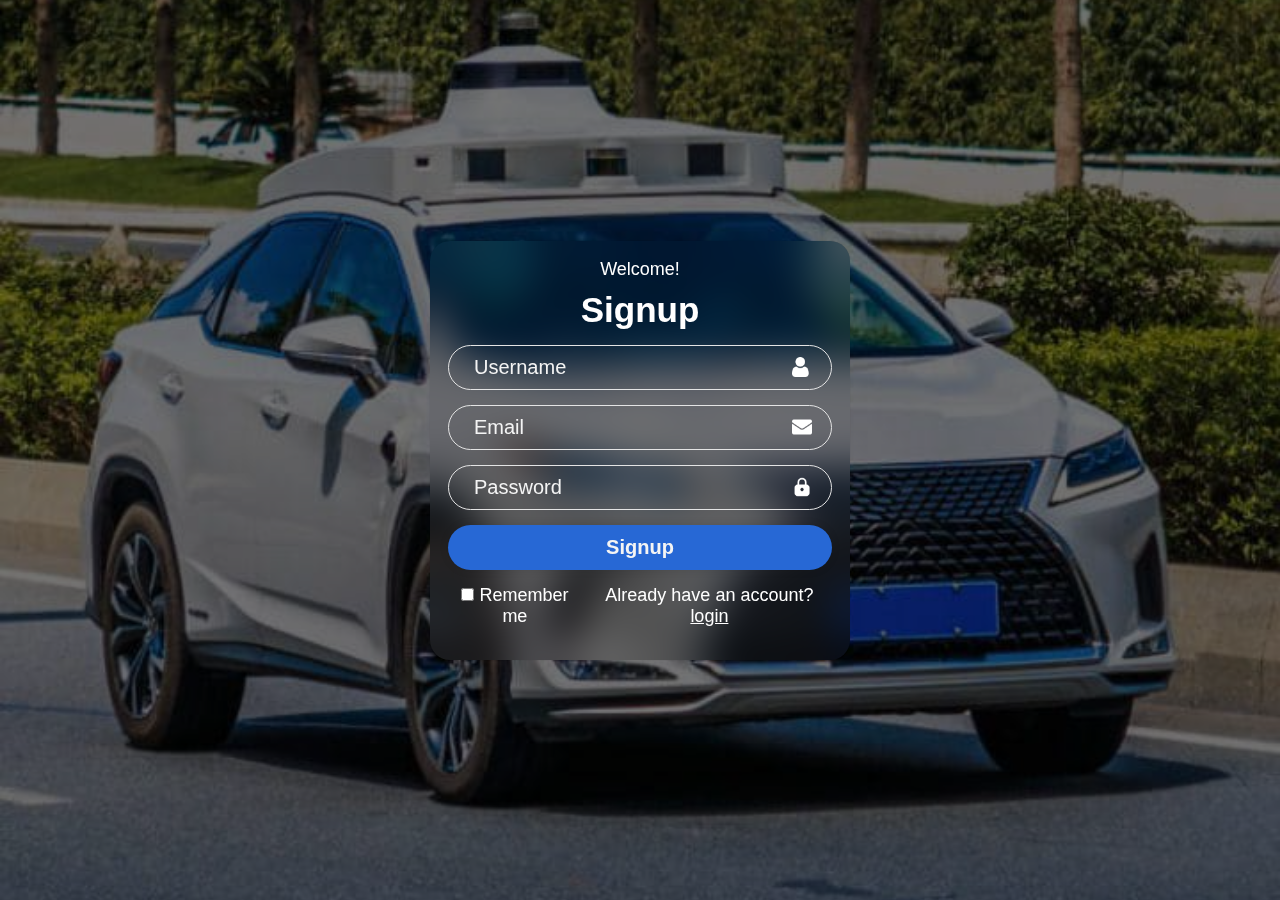
<file: index.html>
<!DOCTYPE html>
<html>
  <head>
    <meta http-equiv="content-type" content="text/html; charset=utf-8" />
    <meta name="viewport" content="width=device-width, initial-scale=1.0">
    <link rel="stylesheet" href="css/style.css">
    <title>Signup</title>
  </head>
  <body>
    <div class="mask">
      <div class="wrapper">
    <div class="container">
      <p>
        Welcome!
      </p>
      <h1>
        Signup
      </h1>
      <form accept-charset="utf-8">
        <div class="inputWrapper">
          <input type="text" class="name" placeholder="Username">
          <img src="img/user.png">
        </div>
        <div class="inputWrapper">
          <input type="email" class="email" placeholder="Email">
          <img src="img/email.png">
        </div>
        <div class="inputWrapper">
          <input type="password" class="password" placeholder="Password">
          <img src="img/padlock.png">
        </div>
        <button>Signup</button>
        <div class="rememberMe">
          <p class="p">
            <input type="checkbox">
            Remember me
          </p>
          <p>Already have an account? <a href="login.html">login</a></p>
        </div>
        </div>
        </div>
      </form>
    </div>
    <script src="js/main.js" type="text/javascript" charset="utf-8"></script>
  </body>
</html>
</file>
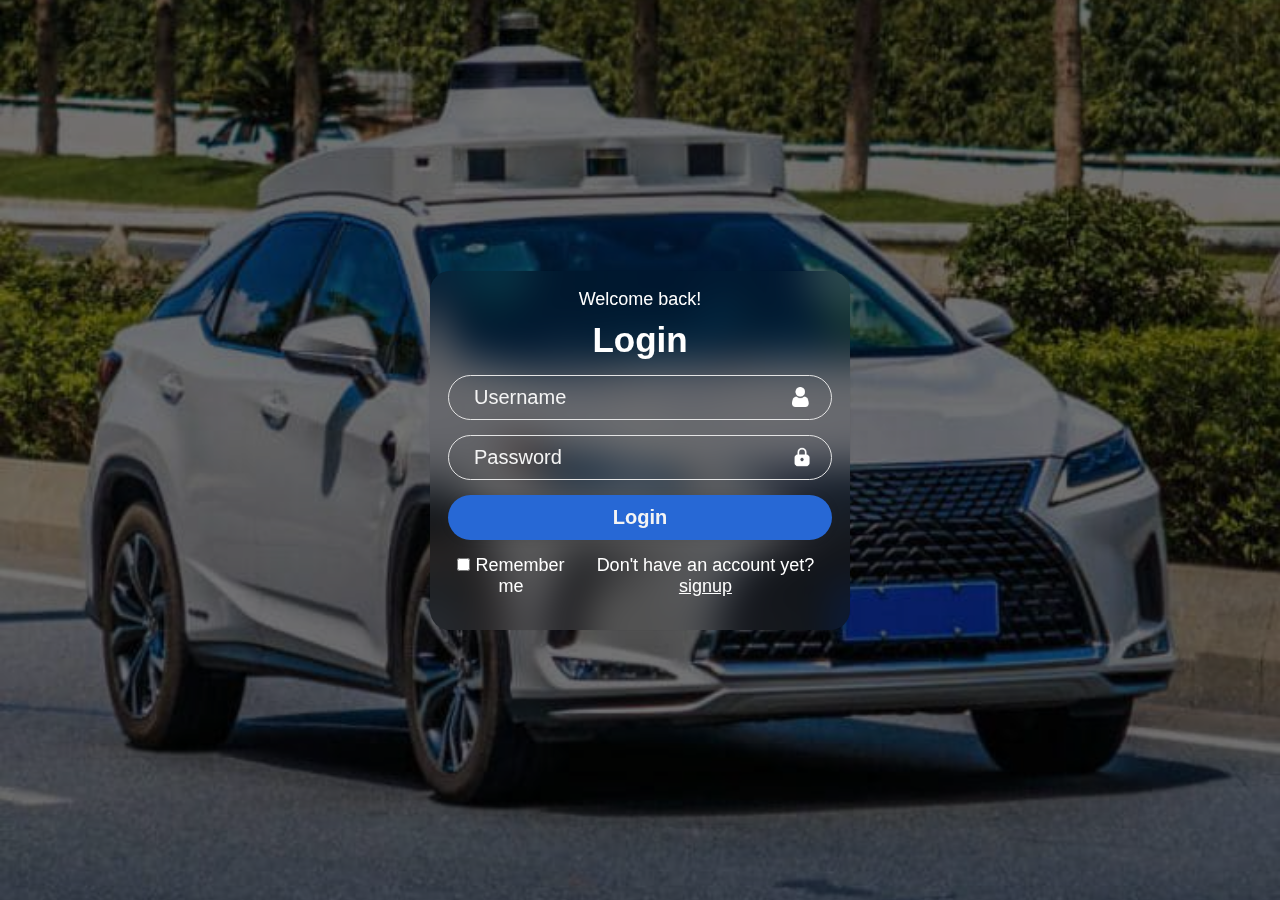
<file: login.html>
<!DOCTYPE html>
<html>
  <head>
    <meta http-equiv="content-type" content="text/html; charset=utf-8" />
    <meta name="viewport" content="width=device-width, initial-scale=1.0">
    <link rel="stylesheet" href="css/style.css">
    <title>Login</title>
  </head>
  <body>
    <div class="mask">
      <div class="wrapper">
    <div class="container">
      <p>
        Welcome back!
      </p>
      <h1>
        Login
      </h1>
      <form accept-charset="utf-8">
        <div class="inputWrapper">
          <input type="text" class="name" placeholder="Username">
          <img src="img/user.png">
        </div>
        <div class="inputWrapper">
          <input type="password" class="password" placeholder="Password">
          <img src="img/padlock.png">
        </div>
        <button>Login</button>
        <div class="rememberMe">
          <p class="p">
            <input type="checkbox">
            Remember me
          </p>
          <p>Don't have an account yet? <a href="index.html">signup</a></p>
        </div>
      </form>
    </div>
    </div>
    </div>
    <script src="js/login.js" type="text/javascript" charset="utf-8"></script>
  </body>
</html>
</file>
<file: css/style.css>
*{
  margin: 0;
  padding: 0;
  box-sizing: border-box;
  font-family: Verdana, Geneva, Tahoma, sans-serif;
}
body{
  background: url('../img/car.jpg') no-repeat;
  background-size: cover;
  background-position: center;
  min-height: 100vh;
  width: 100vw;
  
}
.mask{
  background-color: #0000008c;
  height: 100vh;
  width: 100vw;
  display: flex;
  justify-content: center;
  align-items: center;
}
.container{
  width: 420px;
  color: #fff;
  padding: 18px;
  border-radius: 20px;
  background: transparent;
  backdrop-filter: blur(20px);
  box-shadow: 0 0 1px rgba(0 0, 0, .2);
}
.container p{
  text-align: center;
  
  font-size: 18px;
}
.container h1{
  text-align: center;
  font-size: 35px;
  font: Helvetica;
  margin: 10px 0;
}
form .inputWrapper{
  width: 100%;
  height: 45px;
  margin: 15px 0;
  position: relative;
}
.inputWrapper input{
  width: 100%;
  height: 100%;
  outline: none;
  color: #f4f4f4;
  font-size: 20px;
  font-weight: 500;
  padding: 12px 55px 12px 25px;
  background: transparent;
  border: 1px solid #e4e4e4;
  border-radius: 45px;
}
.inputWrapper input::placeholder{
  color: #f4f4f4;
}
.inputWrapper input:focus{
  outline: 2px solid #2768d5;
}
.inputWrapper img{
  position: absolute;
  right: 20px;
  top: 50%;
  transform: translateY(-50%);
  width: 20px;
}
form button{
  display: block;
  border: none;
  border-radius: 45px;
  font-size: 20px;
  font-weight: 600;
  color: #f4f4f4;
  cursor: pointer;
  height: 45px;
  width: 100%;
  background-color: #2768d5;
  box-shadow: 0 0 10px rgba(0 0, 0, .1);
}
form button:hover{
  color: #2768d5;
  background-color: whitesmoke;
}
form .rememberMe{
  display: flex;
  justify-content: space-between;
  margin: 15px 0;
}
.rememberMe input{
  accent-color: #2768d5;
}
.rememberMe p{
  font-size: 18px;
}
.rememberMe .p{
  margin-right: 5px;
}
a{
  color: #fff;
}

.error{
  border: 2px solid #ae1f1f;
}

@media(max-width:600px){
  .container{
    width: 320px;
  }
  form .rememberMe {
    margin-right: 0px;
  }
  .rememberMe p{
    font-size: 16px;
  }
}
</file>
